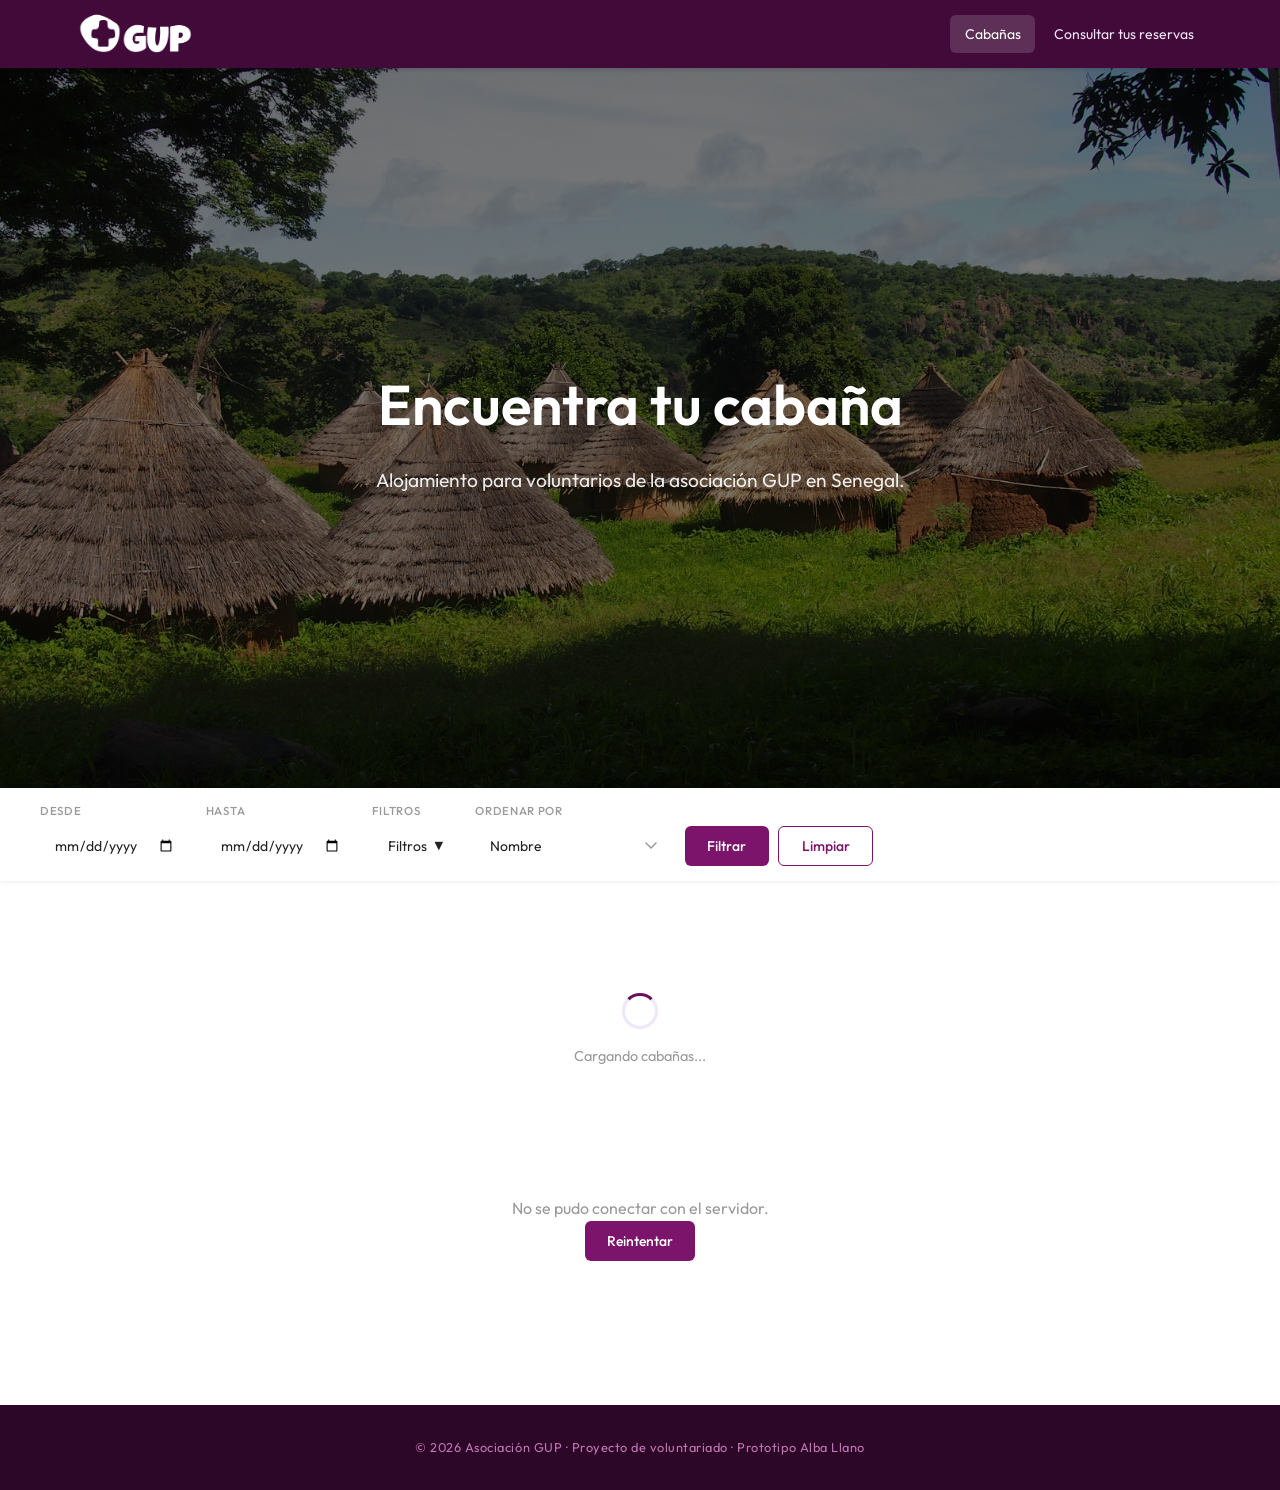
<file: frontend/index.html>
<!DOCTYPE html>
<html lang="es">
<head>
    <meta charset="UTF-8">
    <meta name="viewport" content="width=device-width, initial-scale=1.0">
    <title>GUP</title>
    <link rel="icon" type="image/jpeg" href="recursos/gup_logo.jpg">
    <link rel="preconnect" href="https://fonts.googleapis.com">
    <link rel="preconnect" href="https://fonts.gstatic.com" crossorigin>
    <link href="https://fonts.googleapis.com/css2?family=Outfit:wght@300;400;500;600&display=swap" rel="stylesheet">
    <link rel="stylesheet" href="css/styles.css">
</head>
<body>

    <!--Cabecera-->
    <header class="cabecera">
        <div class="cabecera_contenedor">
            <a href="index.html" class="cabecera_logo">
                <img src="recursos/gup_logo.png" alt="Logo GUP" class="cabecera_logo_img">
            </a>
            <nav class="cabecera_nav">
                <a href="index.html" class="cabecera_nav_enlace cabecera_nav_activo">Cabañas</a>
              <!--  <a href="login.html" class="cabecera_nav_enlace">Iniciar sesión</a>-->
                <a href="reservas.html" class="cabecera_nav_enlace">Consultar tus reservas</a>
            </nav>
            <button class="cabecera_menu" id="btn_menu_movil" aria-label="Abrir menú" aria-expanded="false">
                <span></span><span></span><span></span>
            </button>
        </div>
    </header>

    <!--Menu movil desplegable-->
    <div class="menu_movil" id="menu_movil" hidden>
        <nav class="menu_movil_nav">
            <a href="index.html" class="menu_movil_enlace menu_movil_activo">Cabañas</a>
            <a href="login.html" class="menu_movil_enlace">Iniciar sesión</a>
            <a href="reservas.html" class="menu_movil_enlace">Consultar tus reservas</a>
        </nav>
    </div>

    <!--Portada-->
    <section class="portada">
        <div class="portada_contenido">
            <h1 class="portada_titulo">Encuentra tu cabaña</h1>
            <p class="portada_descripcion">Alojamiento para voluntarios de la asociación GUP en Senegal.</p>
        </div>
    </section>

    <!--Filtros-->
    <section class="filtros">
        <div class="filtros_contenedor">

            <div class="filtros_barra" id="filtros_barra">

                <!--inicio-->
                <div class="filtros_grupo">
                    <label class="filtros_etiqueta" for="filtro_fecha_inicio">Desde</label>
                    <input class="filtros_entrada" type="date" id="filtro_fecha_inicio">
                </div>
                <!--fin-->
                <div class="filtros_grupo">
                    <label class="filtros_etiqueta" for="filtro_fecha_fin">Hasta</label>
                    <input class="filtros_entrada" type="date" id="filtro_fecha_fin">
                </div>

                <!--Desplegable adicionales-->
                <div class="filtros_grupo filtros_desplegable_contenedor">
                    <span class="filtros_etiqueta">Filtros</span>
                    <button class="filtros_desplegable_boton" id="btn_mas_filtros" aria-expanded="false">
                    Filtros <span class="filtros_desplegable_flecha">▼</span>
                    </button>
                    <div class="filtros_desplegable_panel" id="panel_mas_filtros" hidden>

                        <div class="filtros_grupo">
                            <label class="filtros_etiqueta" for="filtro_capacidad">Personas (mín.)</label>
                            <input class="filtros_entrada" type="number" id="filtro_capacidad" min="1" max="4" placeholder="Cualquiera">
                        </div>

                        <div class="filtros_grupo">
                            <label class="filtros_etiqueta" for="filtro_cama">Tipo de cama</label>
                            <select class="filtros_selector" id="filtro_cama">
                                <option value="">Cualquiera</option>
                                <option value="individual">Individual</option>
                                <option value="doble">Doble</option>
                                <option value="litera">Litera</option>
                            </select>
                        </div>

                        <div class="filtros_grupo">
                            <label class="filtros_etiqueta" for="filtro_ventilacion">Ventilación</label>
                            <select class="filtros_selector" id="filtro_ventilacion">
                                <option value="">Cualquiera</option>
                                <option value="natural">Natural</option>
                                <option value="ventilador">Ventilador</option>
                                <option value="aire_acondicionado">Aire acondicionado</option>
                            </select>
                        </div>

                        <div class="filtros_grupo">
                            <span class="filtros_etiqueta">Enchufes</span>
                            <div class="filtros_radio_grupo">
                                <label class="filtros_radio_opcion">
                                    <input type="radio" name="filtro_enchufes" value="" checked> Cualquiera
                                </label>
                                <label class="filtros_radio_opcion">
                                    <input type="radio" name="filtro_enchufes" value="si"> Sí
                                </label>
                                <label class="filtros_radio_opcion">
                                    <input type="radio" name="filtro_enchufes" value="no"> No
                                </label>
                            </div>
                        </div>

                        <button class="filtros_boton filtros_boton_cerrar" id="btn_cerrar_filtros">Guardar y cerrar</button>

                    </div>
                </div>

                <div class="filtros_grupo">
                    <label class="filtros_etiqueta" for="filtro_orden">Ordenar por</label>
                    <select class="filtros_selector" id="filtro_orden">
                        <option value="nombre">Nombre</option>
                        <option value="precio_asc">Precio: menor a mayor</option>
                        <option value="precio_desc">Precio: mayor a menor</option>
                        <option value="capacidad">Capacidad</option>
                    </select>
                </div>

                <div class="filtros_acciones">
                    <button class="filtros_boton" id="boton_filtrar">Filtrar</button>
                    <button class="filtros_boton filtros_boton_secundario" id="boton_limpiar">Limpiar</button>
                </div>

            </div>

            <!--Toggle menu movil-->
            <button class="filtros_toggle" id="btn_toggle_filtros" aria-expanded="false">
                <span>☰</span>
                <span>Filtros</span>
                <span class="filtros_toggle_flecha">▼</span>
            </button>

            <!--Panel movil-->
            <div class="filtros_panel_movil" id="panel_filtros_movil" hidden>

                <div class="filtros_grupo">
                    <label class="filtros_etiqueta" for="filtro_fecha_inicio_movil">Desde</label>
                    <input class="filtros_entrada" type="date" id="filtro_fecha_inicio_movil">
                </div>

                <div class="filtros_grupo">
                    <label class="filtros_etiqueta" for="filtro_fecha_fin_movil">Hasta</label>
                    <input class="filtros_entrada" type="date" id="filtro_fecha_fin_movil">
                </div>

                <div class="filtros_grupo">
                    <label class="filtros_etiqueta" for="filtro_capacidad_movil">Personas (mín.)</label>
                    <input class="filtros_entrada" type="number" id="filtro_capacidad_movil" min="1" max="4" placeholder="Cualquiera">
                </div>

                <div class="filtros_grupo">
                    <label class="filtros_etiqueta" for="filtro_cama_movil">Tipo de cama</label>
                    <select class="filtros_selector" id="filtro_cama_movil">
                        <option value="">Cualquiera</option>
                        <option value="individual">Individual</option>
                        <option value="doble">Doble</option>
                        <option value="litera">Litera</option>
                    </select>
                </div>

                <div class="filtros_grupo">
                    <label class="filtros_etiqueta" for="filtro_ventilacion_movil">Ventilación</label>
                    <select class="filtros_selector" id="filtro_ventilacion_movil">
                        <option value="">Cualquiera</option>
                        <option value="natural">Natural</option>
                        <option value="ventilador">Ventilador</option>
                        <option value="aire_acondicionado">Aire acondicionado</option>
                    </select>
                </div>

                <div class="filtros_grupo">
                    <span class="filtros_etiqueta">Enchufes</span>
                    <div class="filtros_radio_grupo">
                        <label class="filtros_radio_opcion">
                            <input type="radio" name="filtro_enchufes_movil" value="" checked> Cualquiera
                        </label>
                        <label class="filtros_radio_opcion">
                            <input type="radio" name="filtro_enchufes_movil" value="si"> Sí
                        </label>
                        <label class="filtros_radio_opcion">
                            <input type="radio" name="filtro_enchufes_movil" value="no"> No
                        </label>
                    </div>
                </div>

                <div class="filtros_grupo">
                    <label class="filtros_etiqueta" for="filtro_orden_movil">Ordenar por</label>
                    <select class="filtros_selector" id="filtro_orden_movil">
                        <option value="nombre">Nombre</option>
                        <option value="precio_asc">Precio: menor a mayor</option>
                        <option value="precio_desc">Precio: mayor a menor</option>
                        <option value="capacidad">Capacidad</option>
                    </select>
                </div>

                <div class="filtros_acciones">
                    <button class="filtros_boton" id="boton_filtrar_movil">Filtrar</button>
                    <button class="filtros_boton filtros_boton_secundario" id="boton_limpiar_movil">Limpiar</button>
                </div>

            </div>

        </div>
    </section>

    <!--Principal-->
    <main class="principal">
        <div class="principal_contenedor">

            <div class="estado_carga" id="estado_carga">
                <div class="girador" aria-label="Cargando cabañas..."></div>
                <p>Cargando cabañas...</p>
            </div>

            <div class="estado_error" id="estado_error" hidden>
                <p class="estado_error_texto">No se pudo conectar con el servidor.</p>
                <button class="filtros_boton" id="boton_reintentar">Reintentar</button>
            </div>

            <div class="estado_vacio" id="estado_vacio" hidden>
                <p>No se encontraron cabañas con los filtros seleccionados.</p>
            </div>

            <div class="cuadricula_cabanas" id="cuadricula_cabanas" hidden></div>

        </div>
    </main>

    <!--Plantilla tarjeta-->
    <template id="plantilla_cabana">
        <article class="tarjeta_cabana">
            <div class="tarjeta_cabana_imagen_contenedor">
                <div class="tarjeta_cabana_imagen_placeholder" aria-hidden="true"></div>
                <span class="tarjeta_cabana_estado"></span>
            </div>
            <div class="tarjeta_cabana_cuerpo">
                <h2 class="tarjeta_cabana_nombre"></h2>
                <p class="tarjeta_cabana_descripcion"></p>
                <ul class="tarjeta_cabana_detalles">
                    <li class="tarjeta_cabana_detalle">
                        <span aria-hidden="true">👤</span>
                        <span class="tarjeta_cabana_capacidad"></span>
                    </li>
                    <li class="tarjeta_cabana_detalle">
                        <span aria-hidden="true">🛏</span>
                        <span class="tarjeta_cabana_cama"></span>
                    </li>
                    <li class="tarjeta_cabana_detalle">
                        <span aria-hidden="true">🚿</span>
                        <span class="tarjeta_cabana_banios"></span>
                    </li>
                </ul>
                <div class="tarjeta_cabana_pie">
                    <span class="tarjeta_cabana_precio"></span>
                    <a class="tarjeta_cabana_boton" href="#">Ver cabaña</a>
                </div>
            </div>
        </article>
    </template>

    <!--Footer-->
    <footer class="pie_pagina">
        <div class="pie_pagina_contenedor">
            <p class="pie_pagina_texto">© 2026 Asociación GUP · Proyecto de voluntariado · Prototipo Alba Llano</p>
        </div>
    </footer>

    <script src="js/api.js"></script>
    <script src="js/index.js"></script>

</body>
</html>
</file>
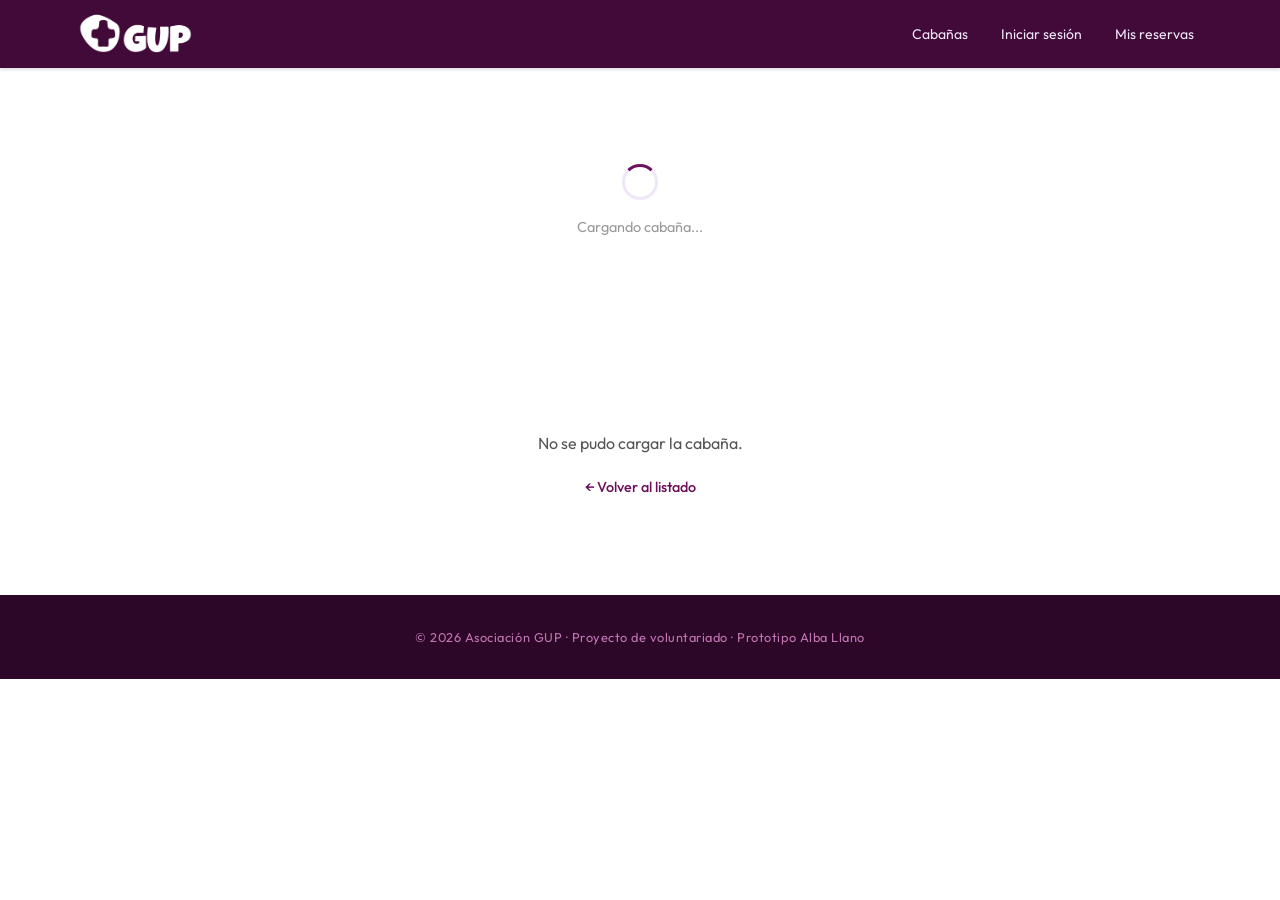
<file: frontend/cabania.html>
<!DOCTYPE html>
<html lang="es">
<head>
    <meta charset="UTF-8">
    <meta name="viewport" content="width=device-width, initial-scale=1.0">
    <title>GUP </title>
    <link rel="icon" type="image/jpeg" href="recursos/gup_logo.jpg">
    <link rel="preconnect" href="https://fonts.googleapis.com">
    <link rel="preconnect" href="https://fonts.gstatic.com" crossorigin>
    <link href="https://fonts.googleapis.com/css2?family=Outfit:wght@300;400;500;600&display=swap" rel="stylesheet">
    <link rel="stylesheet" href="css/styles.css">
</head>
<body>

    <!--Cabecera-->
    <header class="cabecera">
        <div class="cabecera_contenedor">
            <a href="index.html" class="cabecera_logo">
                <img src="recursos/gup_logo.png" alt="Logo GUP" class="cabecera_logo_img">
            </a>
            <nav class="cabecera_nav">
                <a href="index.html" class="cabecera_nav_enlace">Cabañas</a>
                <a href="login.html" class="cabecera_nav_enlace">Iniciar sesión</a>
                <a href="reservas.html" class="cabecera_nav_enlace">Mis reservas</a>
            </nav>
            <button class="cabecera_menu" id="btn_menu_movil" aria-label="Abrir menú" aria-expanded="false">
                <span></span><span></span><span></span>
            </button>
        </div>
    </header>

    <!--Menu movil-->
    <div class="menu_movil" id="menu_movil" hidden>
        <nav class="menu_movil_nav">
            <a href="index.html" class="menu_movil_enlace">Cabañas</a>
            <a href="login.html" class="menu_movil_enlace">Iniciar sesión</a>
            <a href="reservas.html" class="menu_movil_enlace">Consultar tus reservas</a>
        </nav>
    </div>

    <!--Cargando-->
    <div class="pagina_carga" id="pagina_carga">
        <div class="girador"></div>
        <p>Cargando cabaña...</p>
    </div>

    <!--Error-->
    <div class="pagina_error" id="pagina_error" hidden>
        <p class="pagina_error_texto">No se pudo cargar la cabaña.</p>
        <a href="index.html" class="pagina_error_enlace">← Volver al listado</a>
    </div>

    <!--Detalle-->
    <main class="detalle" id="detalle_cabana" hidden>

        <!--Migas-->
        <nav class="migas" aria-label="Ruta de navegación">
            <div class="migas_contenedor">
                <a href="index.html" class="migas_enlace">Cabañas</a>
                <span class="migas_sep" aria-hidden="true">›</span>
                <span class="migas_actual" id="miga_nombre"></span>
            </div>
        </nav>

        <!--Galeria-->
        <section class="galeria">
            <div class="galeria_contenedor">
                <div class="galeria_principal" id="foto_principal">
                    <div class="galeria_placeholder" aria-hidden="true"></div>
                </div>
                <div class="galeria_miniaturas" id="galeria_miniaturas"></div>
            </div>
        </section>

        <!--Cuerpo: info + reserva-->
        <div class="detalle_cuerpo">

            <!--Info-->
            <div class="detalle_info">

                <div class="detalle_cabecera">
                    <div class="detalle_cabecera_textos">
                        <h1 class="detalle_nombre" id="detalle_nombre"></h1>
                        <span class="detalle_estado" id="detalle_estado"></span>
                    </div>
                    <p class="detalle_precio" id="detalle_precio"></p>
                </div>

                <!--Descripcion-->
                <div class="detalle_seccion">
                    <h2 class="detalle_seccion_titulo">Descripción</h2>
                    <p class="detalle_descripcion" id="detalle_descripcion"></p>
                </div>

                <!--Caracteristicas-->
                <div class="detalle_seccion">
                    <h2 class="detalle_seccion_titulo">Características</h2>
                    <ul class="detalle_caracteristicas">
                        <li class="detalle_caracteristica">
                            <span aria-hidden="true">👤</span>
                            <div>
                                <span class="detalle_car_nombre">Capacidad</span>
                                <span class="detalle_car_valor" id="car_capacidad"></span>
                            </div>
                        </li>
                        <li class="detalle_caracteristica">
                            <span aria-hidden="true">🛏</span>
                            <div>
                                <span class="detalle_car_nombre">Tipo de cama</span>
                                <span class="detalle_car_valor" id="car_cama"></span>
                            </div>
                        </li>
                        <li class="detalle_caracteristica">
                            <span aria-hidden="true">🚿</span>
                            <div>
                                <span class="detalle_car_nombre">Baños</span>
                                <span class="detalle_car_valor" id="car_banios"></span>
                            </div>
                        </li>
                        <li class="detalle_caracteristica">
                            <span aria-hidden="true">🔌</span>
                            <div>
                                <span class="detalle_car_nombre">Enchufes</span>
                                <span class="detalle_car_valor" id="car_enchufes"></span>
                            </div>
                        </li>
                        <li class="detalle_caracteristica">
                            <span aria-hidden="true">💨</span>
                            <div>
                                <span class="detalle_car_nombre">Ventilación</span>
                                <span class="detalle_car_valor" id="car_ventilacion"></span>
                            </div>
                        </li>
                    </ul>
                </div>

            </div>

            <!--Panel reserva-->
            <aside class="panel_reserva" id="panel_reserva">
                <div class="panel_reserva_caja">

                    <div class="panel_reserva_precio_cabecera">
                        <span class="panel_reserva_precio" id="panel_precio"></span>
                        <span class="panel_reserva_precio_nota">por noche</span>
                    </div>

                    <div class="panel_reserva_no_disponible" id="panel_no_disponible" hidden>
                        <p>Esta cabaña no está disponible actualmente.</p>
                    </div>

                    <div class="panel_reserva_form" id="panel_form">

                        <div class="panel_reserva_fechas">
                            <div class="campo">
                                <label class="campo_etiqueta" for="fecha_entrada">Entrada</label>
                                <input class="campo_entrada" type="date" id="fecha_entrada">
                            </div>
                            <div class="campo">
                                <label class="campo_etiqueta" for="fecha_salida">Salida</label>
                                <input class="campo_entrada" type="date" id="fecha_salida">
                            </div>
                        </div>

                        <div class="campo">
                            <label class="campo_etiqueta" for="num_personas">Número de personas</label>
                            <input class="campo_entrada" type="number" id="num_personas" min="1" placeholder="1">
                            <span class="campo_error" id="error_personas"></span>
                        </div>

                        <div class="panel_reserva_resumen" id="panel_resumen" hidden>
                            <div class="panel_resumen_fila">
                                <span id="resumen_noches_texto"></span>
                                <span id="resumen_subtotal"></span>
                            </div>
                            <div class="panel_resumen_total">
                                <span>Total</span>
                                <span id="resumen_total"></span>
                            </div>
                        </div>

                        <button class="panel_reserva_boton" id="boton_reservar">Reservar ahora</button>

                        <p class="panel_reserva_nota">
                            Necesitas <a href="login.html" class="auth_enlace">iniciar sesión</a> para reservar.
                        </p>

                    </div>
                </div>
            </aside>

        </div>

    </main>

    <!--Pie-->
    <footer class="pie_pagina">
        <div class="pie_pagina_contenedor">
            <p class="pie_pagina_texto">© 2026 Asociación GUP · Proyecto de voluntariado · Prototipo Alba Llano</p>
        </div>
    </footer>

    <script src="js/api.js"></script>
    <script src="js/cabania.js"></script>

</body>
</html>
</file>
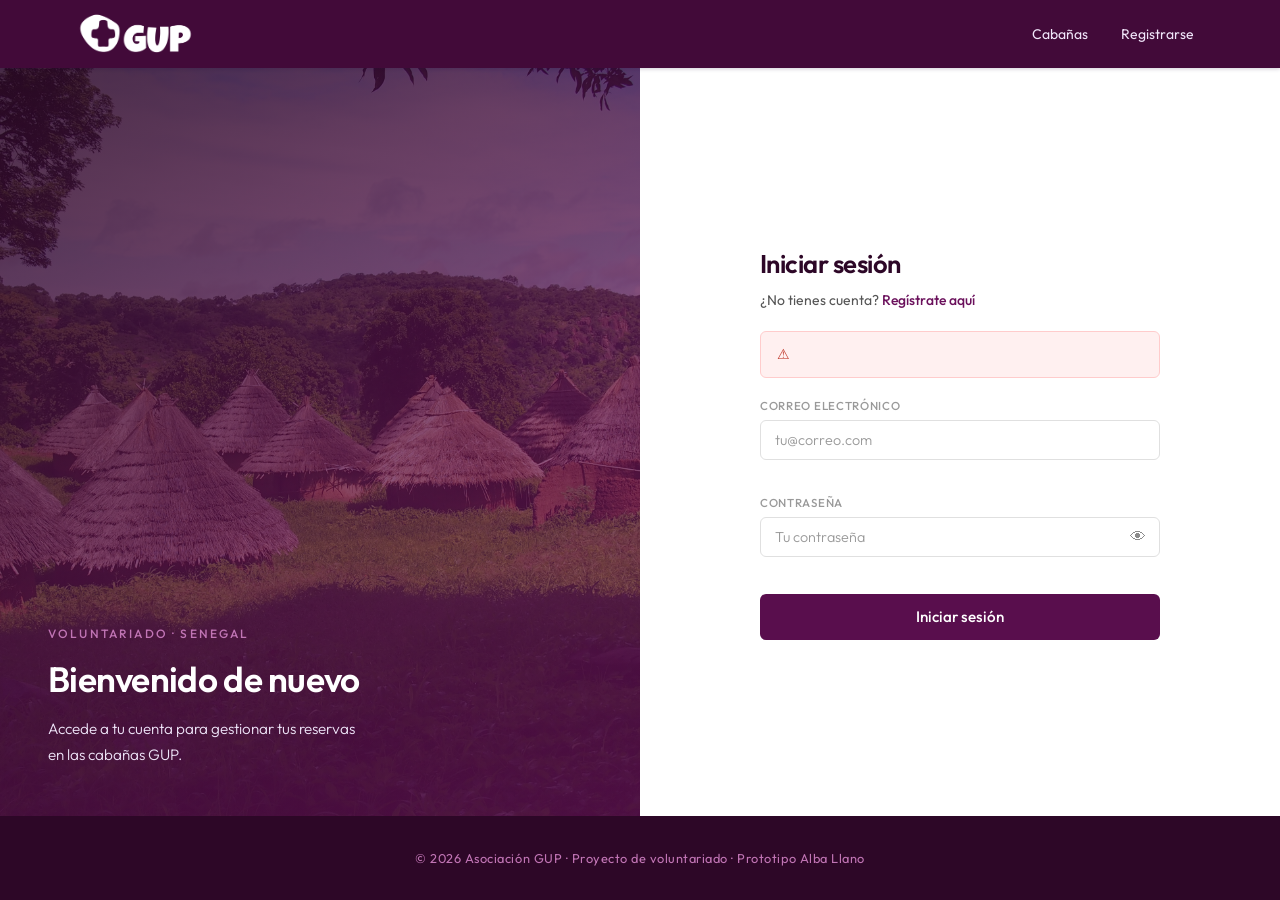
<file: frontend/login.html>
<!DOCTYPE html>
<html lang="es">
<head>
    <meta charset="UTF-8">
    <meta name="viewport" content="width=device-width, initial-scale=1.0">
    <title>GUP — Iniciar sesión</title>
    <link rel="icon" type="image/jpeg" href="recursos/gup_logo.jpg">
    <link rel="preconnect" href="https://fonts.googleapis.com">
    <link rel="preconnect" href="https://fonts.gstatic.com" crossorigin>
    <link href="https://fonts.googleapis.com/css2?family=Outfit:wght@300;400;500;600&display=swap" rel="stylesheet">
    <link rel="stylesheet" href="css/styles.css">
</head>
<body class="pagina_auth">

    <!--Cabecera-->
    <header class="cabecera">
        <div class="cabecera_contenedor">
            <a href="index.html" class="cabecera_logo">
                <img src="recursos/gup_logo.png" alt="Logo GUP" class="cabecera_logo_img">
            </a>
            <nav class="cabecera_nav">
                <a href="index.html" class="cabecera_nav_enlace">Cabañas</a>
                <a href="registro.html" class="cabecera_nav_enlace">Registrarse</a>
                <!--no pongo enlace a mis reservas aqui porque no tendria sentido sin estar logeado, lo mismo registro-->
            </nav>
            <button class="cabecera_menu" id="btn_menu_movil" aria-label="Abrir menú" aria-expanded="false">
                <span></span><span></span><span></span>
            </button>
        </div>
    </header>

    <!--Menu movil-->
    <div class="menu_movil" id="menu_movil" hidden>
        <nav class="menu_movil_nav">
            <a href="index.html" class="menu_movil_enlace">Cabañas</a>
            <a href="registro.html" class="menu_movil_enlace">Registrarse</a>
        </nav>
    </div>

    <!--Login-->
    <main class="auth_contenedor">

        <!--Panel imagen-->
        <div class="auth_panel auth_panel_imagen" aria-hidden="true">
            <div class="auth_panel_overlay"></div>
            <div class="auth_panel_contenido">
                <p class="auth_panel_eyebrow">Voluntariado · Senegal</p>
                <h2 class="auth_panel_titulo">Bienvenido de nuevo</h2>
                <p class="auth_panel_descripcion">Accede a tu cuenta para gestionar tus reservas en las cabañas GUP.</p>
            </div>
        </div>

        <!--Formulario-->
        <div class="auth_formulario_contenedor">
            <div class="auth_caja">

                <div class="auth_caja_cabecera">
                    <h1 class="auth_caja_titulo">Iniciar sesión</h1>
                    <p class="auth_caja_subtitulo">
                        ¿No tienes cuenta? <a href="registro.html" class="auth_enlace">Regístrate aquí</a>
                    </p>
                </div>

                <div class="auth_alerta auth_alerta_error" id="alerta_error" hidden>
                    <span aria-hidden="true">⚠</span>
                    <span id="alerta_error_texto"></span>
                </div>

                <form class="auth_form" id="formulario_login" novalidate>

                    <div class="campo" id="campo_email">
                        <label class="campo_etiqueta" for="email">Correo electrónico</label>
                        <input class="campo_entrada" type="email" id="email" name="email"
                            placeholder="tu@correo.com" autocomplete="email" required>
                        <span class="campo_error" id="error_email"></span>
                    </div>

                    <div class="campo" id="campo_contrasenia">
                        <label class="campo_etiqueta" for="contrasenia">Contraseña</label>
                        <div class="campo_entrada_contenedor">
                            <input class="campo_entrada" type="password" id="contrasenia" name="contrasenia"
                                placeholder="Tu contraseña" autocomplete="current-password" required>
                            <button type="button" class="campo_ver" id="btn_ver_contrasenia" aria-label="Mostrar contraseña">👁</button>
                        </div>
                        <span class="campo_error" id="error_contrasenia"></span>
                    </div>

                    <button type="submit" class="auth_boton_submit" id="boton_login">
                        <span class="auth_boton_texto">Iniciar sesión</span>
                        <span class="auth_boton_cargando" hidden>
                            <span class="girador_pequeno"></span> Entrando...
                        </span>
                    </button>

                </form>

            </div>
        </div>

    </main>

    <!--Pie-->
    <footer class="pie_pagina">
        <div class="pie_pagina_contenedor">
            <p class="pie_pagina_texto">© 2026 Asociación GUP · Proyecto de voluntariado · Prototipo Alba Llano</p>
        </div>
    </footer>

    <script src="js/api.js"></script>
    <script src="js/login.js"></script>

</body>
</html>
</file>
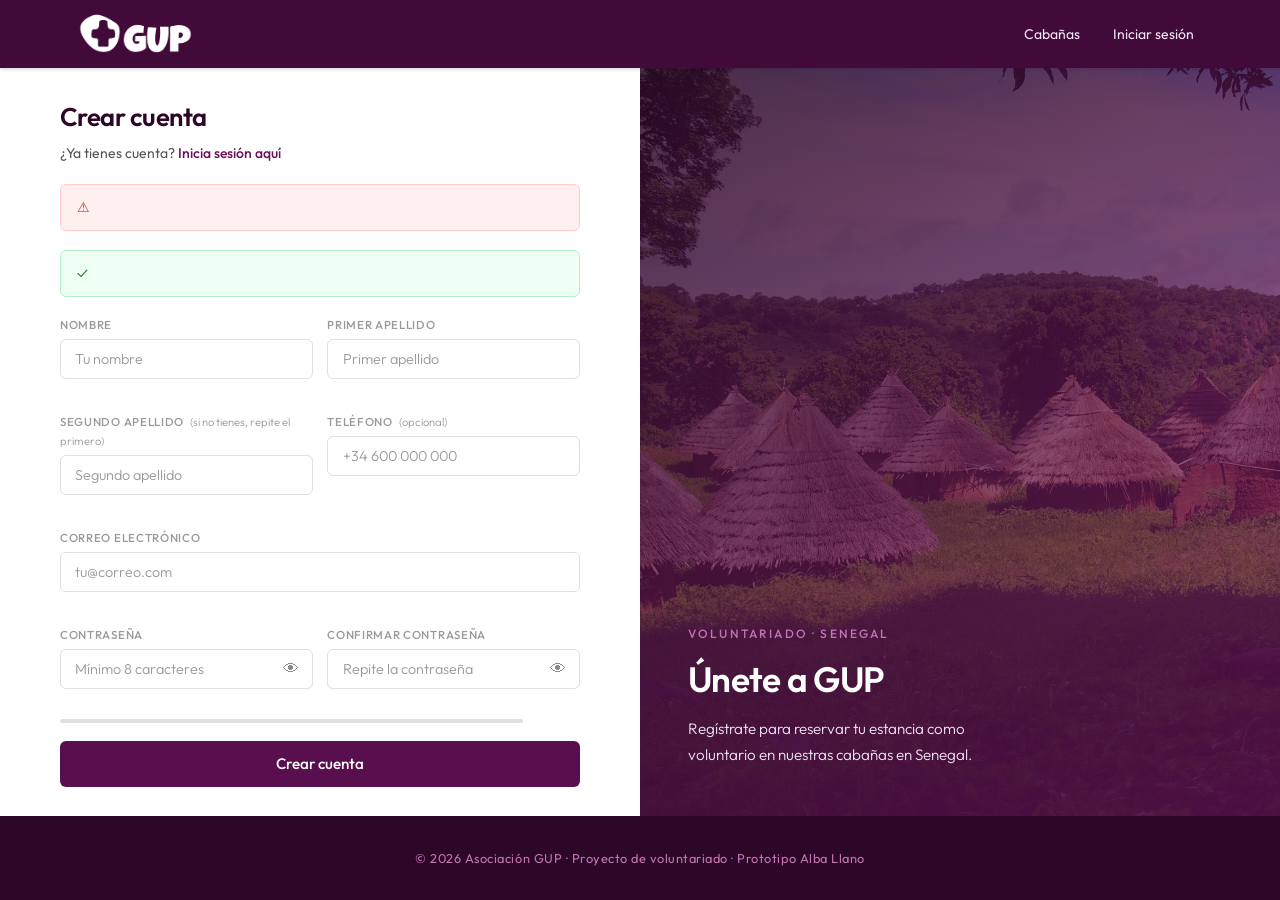
<file: frontend/registro.html>
<!DOCTYPE html>
<html lang="es">
<head>
    <meta charset="UTF-8">
    <meta name="viewport" content="width=device-width, initial-scale=1.0">
    <title>GUP — Registrarse</title>
    <link rel="icon" type="image/jpeg" href="recursos/gup_logo.jpg">
    <link rel="preconnect" href="https://fonts.googleapis.com">
    <link rel="preconnect" href="https://fonts.gstatic.com" crossorigin>
    <link href="https://fonts.googleapis.com/css2?family=Outfit:wght@300;400;500;600&display=swap" rel="stylesheet">
    <link rel="stylesheet" href="css/styles.css">
</head>
<body class="pagina_auth">

    <!--Cabecera-->
    <header class="cabecera">
        <div class="cabecera_contenedor">
            <a href="index.html" class="cabecera_logo">
                <img src="recursos/gup_logo.png" alt="Logo GUP" class="cabecera_logo_img">
            </a>
            <nav class="cabecera_nav">
                <a href="index.html" class="cabecera_nav_enlace">Cabañas</a>
                <a href="login.html" class="cabecera_nav_enlace">Iniciar sesión</a>
            </nav>
            <button class="cabecera_menu" id="btn_menu_movil" aria-label="Abrir menú" aria-expanded="false">
                <span></span><span></span><span></span>
            </button>
        </div>
    </header>

    <!--Menu movil-->
    <div class="menu_movil" id="menu_movil" hidden>
        <nav class="menu_movil_nav">
            <a href="index.html" class="menu_movil_enlace">Cabañas</a>
            <a href="login.html" class="menu_movil_enlace">Iniciar sesión</a>
        </nav>
    </div>

    <!--Registro-->
    <main class="auth_contenedor auth_contenedor_invertido">

        <!--Formulario-->
        <div class="auth_formulario_contenedor">
            <div class="auth_caja auth_caja_registro">

                <div class="auth_caja_cabecera">
                    <h1 class="auth_caja_titulo">Crear cuenta</h1>
                    <p class="auth_caja_subtitulo">
                        ¿Ya tienes cuenta? <a href="login.html" class="auth_enlace">Inicia sesión aquí</a>
                    </p>
                </div>

                <div class="auth_alerta auth_alerta_error" id="alerta_error" hidden>
                    <span aria-hidden="true">⚠</span>
                    <span id="alerta_error_texto"></span>
                </div>

                <div class="auth_alerta auth_alerta_exito" id="alerta_exito" hidden>
                    <span aria-hidden="true">✓</span>
                    <span id="alerta_exito_texto"></span>
                </div>

                <form class="auth_form" id="formulario_registro" novalidate>

                    <div class="auth_form_fila">
                        <div class="campo" id="campo_nombre">
                            <label class="campo_etiqueta" for="nombre">Nombre</label>
                            <input class="campo_entrada" type="text" id="nombre" name="nombre"
                                placeholder="Tu nombre" autocomplete="given-name" required>
                            <span class="campo_error" id="error_nombre"></span>
                        </div>
                        <div class="campo" id="campo_apellido1">
                            <label class="campo_etiqueta" for="apellido1">Primer apellido</label>
                            <input class="campo_entrada" type="text" id="apellido1" name="apellido1"
                                placeholder="Primer apellido" autocomplete="family-name" required>
                            <span class="campo_error" id="error_apellido1"></span>
                        </div>
                    </div>

                    <div class="auth_form_fila">
                        <div class="campo" id="campo_apellido2">
                            <label class="campo_etiqueta" for="apellido2">
                                Segundo apellido <span class="campo_etiqueta_nota">(si no tienes, repite el primero)</span>
                            </label>
                            <input class="campo_entrada" type="text" id="apellido2" name="apellido2"
                                placeholder="Segundo apellido" autocomplete="additional-name" required>
                            <span class="campo_error" id="error_apellido2"></span>
                        </div>
                        <div class="campo" id="campo_tel">
                            <label class="campo_etiqueta" for="tel">
                                Teléfono <span class="campo_etiqueta_nota">(opcional)</span>
                            </label>
                            <input class="campo_entrada" type="tel" id="tel" name="tel"
                                placeholder="+34 600 000 000" autocomplete="tel">
                            <span class="campo_error" id="error_tel"></span>
                        </div>
                    </div>

                    <div class="campo" id="campo_email">
                        <label class="campo_etiqueta" for="email">Correo electrónico</label>
                        <input class="campo_entrada" type="email" id="email" name="email"
                            placeholder="tu@correo.com" autocomplete="email" required>
                        <span class="campo_error" id="error_email"></span>
                    </div>

                    <div class="auth_form_fila">
                        <div class="campo" id="campo_contrasenia">
                            <label class="campo_etiqueta" for="contrasenia">Contraseña</label>
                            <div class="campo_entrada_contenedor">
                                <input class="campo_entrada" type="password" id="contrasenia" name="contrasenia"
                                    placeholder="Mínimo 8 caracteres" autocomplete="new-password" required>
                                <button type="button" class="campo_ver" id="btn_ver_contrasenia" aria-label="Mostrar contraseña">👁</button>
                            </div>
                            <span class="campo_error" id="error_contrasenia"></span>
                        </div>
                        <div class="campo" id="campo_confirmar">
                            <label class="campo_etiqueta" for="confirmar_contrasenia">Confirmar contraseña</label>
                            <div class="campo_entrada_contenedor">
                                <input class="campo_entrada" type="password" id="confirmar_contrasenia"
                                    placeholder="Repite la contraseña" autocomplete="new-password" required>
                                <button type="button" class="campo_ver" id="btn_ver_confirmar" aria-label="Mostrar contraseña">👁</button>
                            </div>
                            <span class="campo_error" id="error_confirmar"></span>
                        </div>
                    </div>

                    <div class="seguridad_contrasenia" id="seguridad_contrasenia" hidden>
                        <div class="seguridad_barra">
                            <div class="seguridad_relleno" id="seguridad_relleno"></div>
                        </div>
                        <span class="seguridad_texto" id="seguridad_texto"></span>
                    </div>

                    <button type="submit" class="auth_boton_submit" id="boton_registro">
                        <span class="auth_boton_texto">Crear cuenta</span>
                        <span class="auth_boton_cargando" hidden>
                            <span class="girador_pequeno"></span> Creando cuenta...
                        </span>
                    </button>

                </form>

            </div>
        </div>

        <!--Panel imagen-->
        <div class="auth_panel auth_panel_imagen" aria-hidden="true">
            <div class="auth_panel_overlay"></div>
            <div class="auth_panel_contenido">
                <p class="auth_panel_eyebrow">Voluntariado · Senegal</p>
                <h2 class="auth_panel_titulo">Únete a GUP</h2>
                <p class="auth_panel_descripcion">Regístrate para reservar tu estancia como voluntario en nuestras cabañas en Senegal.</p>
            </div>
        </div>

    </main>

    <!--Pie-->
    <footer class="pie_pagina">
        <div class="pie_pagina_contenedor">
            <p class="pie_pagina_texto">© 2026 Asociación GUP · Proyecto de voluntariado · Prototipo Alba Llano</p>
        </div>
    </footer>

    <script src="js/api.js"></script>
    <script src="js/registro.js"></script>

</body>
</html>
</file>
<file: frontend/css/styles.css>
/*por el tamaño creo que este irá bien pero no se si es mas óptimo usar diferentes css o tener que cargar el grande */

/*Variables*/
:root {
    --morado_900: #2d0727;
    --morado_800: #420a39;
    --morado_700: #590e4d;
    --morado_600: #6b115c;
    --morado_500: #7c146b;
    --morado_400: #9e3d8f;
    --morado_300: #c175b5;
    --morado_100: #f0e6fa;
    --blanco: #fff;
    --blanco_oscuro: #e0e0e0;
    --gris_400: #999;
    --gris_600: #555;
    --gris_800: #222;
    --fuente: 'Outfit', system-ui, sans-serif;
    --radio: 6px;
    --radio_md: 12px;
    --sombra: 0 4px 20px rgba(30, 10, 60, 0.12);
    --trans: 0.25s ease;
    --max: 1200px;
}

/*Reset*/
*,
*::before,
*::after {
    box-sizing: border-box;
    margin: 0;
    padding: 0;
}

html {
    scroll-behavior: smooth;
    font-size: 16px;
}

body {
    font-family: var(--fuente);
    color: var(--gris_800);
    background: var(--blanco);
    line-height: 1.6;
}

img {
    display: block;
    max-width: 100%;
}

a {
    text-decoration: none;
    color: inherit;
}

ul {
    list-style: none;
}

button {
    cursor: pointer;
    border: none;
    background: none;
    font: inherit;
}

/*Cabecera*/
.cabecera {
    position: sticky;
    top: 0;
    z-index: 100;
    background: var(--morado_800);
    box-shadow: 0 1px 4px rgba(30, 10, 60, 0.2);
}

.cabecera_contenedor {
    max-width: var(--max);
    margin: 0 auto;
    padding: 0 2rem;
    height: 68px;
    display: flex;
    align-items: center;
    justify-content: space-between;
    gap: 2rem;
}

.cabecera_logo_img {
    height: 3rem;
    width: auto;
}

.cabecera_nav {
    display: flex;
    gap: 0.25rem;
}

.cabecera_nav_enlace {
    padding: 0.5rem 0.9rem;
    font-size: 0.875rem;
    color: var(--morado_100);
    border-radius: var(--radio);
    transition: var(--trans);
}

.cabecera_nav_enlace:hover,
.cabecera_nav_activo {
    color: var(--blanco);
    background: rgba(255, 255, 255, 0.15);
}

.cabecera_menu {
    display: none;
    flex-direction: column;
    gap: 5px;
    padding: 4px;
}

.cabecera_menu span {
    display: block;
    width: 22px;
    height: 2px;
    background: var(--blanco);
    border-radius: 2px;
    transition: var(--trans);
}

/*Menu movil*/
.menu_movil {
    position: sticky;
    top: 68px;
    z-index: 99;
    background: var(--morado_900);
    border-bottom: 1px solid rgba(255, 255, 255, 0.1);
    box-shadow: var(--sombra);
    animation: bajar 0.2s ease;
}

.menu_movil[hidden] {
    display: none;
}

.menu_movil_nav {
    display: flex;
    flex-direction: column;
}

.menu_movil_enlace {
    padding: 1rem 2rem;
    font-size: 0.95rem;
    color: var(--morado_100);
    border-bottom: 1px solid rgba(255, 255, 255, 0.07);
    transition: background var(--trans), color var(--trans);
}

.menu_movil_enlace:hover,
.menu_movil_activo {
    background: rgba(255, 255, 255, 0.08);
    color: var(--blanco);
}

/*Portada*/
.portada {
    display: flex;
    justify-content: center;
    align-items: center;
    text-align: center;
    min-height: 80vh;
    padding: 20px;
    background: linear-gradient(rgba(0, 0, 0, 0.5), rgba(0, 0, 0, 0.5)), url('../recursos/aldea.jpg');
    background-size: cover;
    background-position: center;
    background-attachment: fixed;
    color: var(--blanco);
}

.portada_contenido {
    max-width: 800px;
}

.portada_titulo {
    font-size: clamp(2rem, 5vw, 3.5rem);
    margin-bottom: 1rem;
    font-weight: 600;
}

.portada_descripcion {
    font-size: 1.2rem;
    opacity: 0.9;
}

/*Filtros base*/
.filtros {
    background: var(--blanco);
    border-bottom: 1px solid var(--gris_200);
    padding: 0.9rem 2rem;
    position: sticky;
    top: 68px;
    z-index: 90;
    box-shadow: 0 1px 4px rgba(30, 10, 60, .08);
}

.filtros_contenedor {
    max-width: var(--max);
    margin: 0 auto;
}

.filtros_grupo {
    display: flex;
    flex-direction: column;
    gap: 0.35rem;
}

.filtros_etiqueta {
    font-size: 0.72rem;
    font-weight: 500;
    letter-spacing: 0.06em;
    text-transform: uppercase;
    color: var(--gris_400);
}

.filtros_selector,
.filtros_entrada {
    height: 40px;
    padding: 0 0.9rem;
    border: 1px solid var(--gris_200);
    border-radius: var(--radio);
    font: inherit;
    font-size: 0.875rem;
    color: var(--gris_800);
    background: var(--blanco);
    outline: none;
    transition: var(--trans);
}

.filtros_selector {
    appearance: none;
    background-image: url("data:image/svg+xml,%3Csvg xmlns='http://www.w3.org/2000/svg' width='12' height='8' fill='none'%3E%3Cpath d='M1 1l5 5 5-5' stroke='%23999' stroke-width='1.5' stroke-linecap='round'/%3E%3C/svg%3E");
    background-repeat: no-repeat;
    background-position: right 12px center;
    padding-right: 2.2rem;
}

.filtros_selector:focus,
.filtros_entrada:focus {
    border-color: var(--morado_400);
    box-shadow: 0 0 0 3px rgba(124, 63, 191, .12);
}

/*Radio enchufes*/
.filtros_radio_grupo {
    display: flex;
    gap: 0.75rem;
    align-items: center;
    height: 40px;
    flex-wrap: wrap;
}

.filtros_radio_opcion {
    display: flex;
    align-items: center;
    gap: 0.35rem;
    font-size: 0.875rem;
    color: var(--gris_800);
    cursor: pointer;
}

.filtros_radio_opcion input[type="radio"] {
    accent-color: var(--morado_600);
    width: 15px;
    height: 15px;
    cursor: pointer;
}

/*Botones filtros*/
.filtros_boton {
    height: 40px;
    padding: 0 1.4rem;
    font-size: 0.875rem;
    font-weight: 500;
    color: var(--blanco);
    background: var(--morado_500);
    border-radius: var(--radio);
    transition: var(--trans);
    white-space: nowrap;
}

.filtros_boton:hover {
    background: var(--morado_700);
    transform: translateY(-1px);
}

.filtros_boton_secundario {
    color: var(--morado_500);
    background: transparent;
    border: 1px solid var(--morado_500);
}

.filtros_boton_secundario:hover {
    background: var(--morado_100);
    transform: translateY(-1px);
}

.filtros_boton_cerrar {
    background: transparent;
    color: var(--gris_600);
    border: 1px solid var(--gris_200);
    align-self: flex-start;
    font-size: 0.8rem;
}

.filtros_boton_cerrar:hover {
    background: var(--gris_100);
    transform: none;
}

.filtros_acciones {
    display: flex;
    gap: 0.6rem;
    align-self: flex-end;
}

/*Escritorio: barra horizontal*/
.filtros_barra {
    display: flex;
    align-items: flex-end;
    gap: 1rem;
    flex-wrap: nowrap;
}

/*Desplegable escritorio*/
.filtros_desplegable_contenedor {
    position: relative;
}

.filtros_desplegable_boton {
    height: 40px;
    padding: 0 1rem;
    border: 1px solid var(--gris_200);
    border-radius: var(--radio);
    font: inherit;
    font-size: 0.875rem;
    color: var(--gris_800);
    background: var(--blanco);
    display: flex;
    align-items: center;
    gap: 0.5rem;
    white-space: nowrap;
    transition: var(--trans);
}

.filtros_desplegable_boton:hover,
.filtros_desplegable_boton[aria-expanded="true"] {
    border-color: var(--morado_400);
    box-shadow: 0 0 0 3px rgba(124, 63, 191, .12);
}

.filtros_desplegable_flecha {
    font-size: 0.7rem;
    transition: transform var(--trans);
}

.filtros_desplegable_boton[aria-expanded="true"] .filtros_desplegable_flecha {
    transform: rotate(180deg);
}

.filtros_desplegable_panel {
    position: absolute;
    top: calc(100% + 8px);
    left: 0;
    z-index: 200;
    background: var(--blanco);
    border: 1px solid var(--gris_200);
    border-radius: var(--radio_md);
    box-shadow: var(--sombra);
    padding: 1.2rem;
    min-width: 320px;
    display: flex;
    flex-direction: column;
    gap: 1rem;
    animation: bajar 0.2s ease;
}

.filtros_desplegable_panel[hidden] {
    display: none;
}

/*Toggle movil*/
.filtros_toggle {
    display: none;
    width: 100%;
    align-items: center;
    justify-content: space-between;
    padding: 0.6rem 1rem;
    background: var(--morado_500);
    color: var(--blanco);
    border-radius: var(--radio);
    font-size: 0.9rem;
    font-weight: 500;
    transition: var(--trans);
}

.filtros_toggle:hover {
    background: var(--morado_700);
}

.filtros_toggle_flecha {
    transition: transform var(--trans);
}

.filtros_toggle[aria-expanded="true"] .filtros_toggle_flecha {
    transform: rotate(180deg);
}

/*Panel movil*/
.filtros_panel_movil {
    padding: 1rem 0 0;
    display: flex;
    flex-direction: column;
    gap: 0.9rem;
    animation: bajar 0.25s ease;
}

.filtros_panel_movil[hidden] {
    display: none;
}

@keyframes bajar {
    from {
        opacity: 0;
        transform: translateY(-8px);
    }

    to {
        opacity: 1;
        transform: translateY(0);
    }
}

/*Principal*/
.principal {
    padding: 3rem 2rem 5rem;
    min-height: 50vh;
}

.principal_contenedor {
    max-width: var(--max);
    margin: 0 auto;
}

.estado_carga,
.estado_error,
.estado_vacio {
    text-align: center;
    padding: 4rem 0;
}

.estado_carga {
    display: flex;
    flex-direction: column;
    align-items: center;
    gap: 1rem;
    color: var(--gris_400);
    font-size: 0.9rem;
}

.girador {
    width: 36px;
    height: 36px;
    border: 3px solid var(--morado_100);
    border-top-color: var(--morado_600);
    border-radius: 50%;
    animation: girar 0.8s linear infinite;
}

@keyframes girar {
    to {
        transform: rotate(360deg);
    }
}

.estado_error_texto,
.estado_vacio p {
    color: var(--gris_400);
}

/*Cuadricula*/
.cuadricula_cabanas {
    display: grid;
    grid-template-columns: repeat(auto-fill, minmax(320px, 1fr));
    gap: 2rem;
}

/*Tarjeta*/
.tarjeta_cabana {
    background: var(--blanco);
    border-radius: var(--radio_md);
    border: 1px solid var(--gris_100);
    overflow: hidden;
    box-shadow: 0 1px 4px rgba(30, 10, 60, .08);
    transition: var(--trans);
    display: flex;
    flex-direction: column;
}

.tarjeta_cabana:hover {
    transform: translateY(-4px);
    box-shadow: var(--sombra);
}

.tarjeta_cabana_imagen_contenedor {
    position: relative;
    height: 200px;
    overflow: hidden;
    background: var(--morado_100);
}

.tarjeta_cabana_imagen_placeholder {
    width: 100%;
    height: 100%;
    background: linear-gradient(135deg, var(--morado_100), #d4b0f0);
}

.tarjeta_cabana_imagen_contenedor img {
    width: 100%;
    height: 100%;
    object-fit: cover;
    transition: transform 0.4s ease;
}

.tarjeta_cabana:hover .tarjeta_cabana_imagen_contenedor img {
    transform: scale(1.04);
}

.tarjeta_cabana_estado {
    position: absolute;
    top: 12px;
    left: 12px;
    padding: 0.25rem 0.7rem;
    border-radius: 99px;
    font-size: 0.72rem;
    font-weight: 500;
    text-transform: capitalize;
    background: rgba(255, 255, 255, 0.92);
}

.tarjeta_cabana_estado_disponible {
    color: #2e7d32;
}

.tarjeta_cabana_estado_mantenimiento {
    color: #e65100;
}

.tarjeta_cabana_estado_inactiva {
    color: var(--gris_400);
}

.tarjeta_cabana_cuerpo {
    padding: 1.4rem;
    display: flex;
    flex-direction: column;
    gap: 0.75rem;
    flex: 1;
}

.tarjeta_cabana_nombre {
    font-size: 1.2rem;
    font-weight: 600;
    color: var(--morado_900);
    line-height: 1.2;
}

.tarjeta_cabana_descripcion {
    font-size: 0.875rem;
    color: var(--gris_600);
    line-height: 1.6;
    display: -webkit-box;
    -webkit-line-clamp: 2;
    -webkit-box-orient: vertical;
    overflow: hidden;
}

.tarjeta_cabana_detalles {
    display: flex;
    gap: 1rem;
    flex-wrap: wrap;
}

.tarjeta_cabana_detalle {
    display: flex;
    align-items: center;
    gap: 0.35rem;
    font-size: 0.8rem;
    color: var(--gris_600);
}

.tarjeta_cabana_pie {
    display: flex;
    align-items: center;
    justify-content: space-between;
    margin-top: auto;
    padding-top: 0.75rem;
    border-top: 1px solid var(--gris_100);
}

.tarjeta_cabana_precio {
    font-size: 1.15rem;
    font-weight: 600;
    color: var(--morado_700);
}

.tarjeta_cabana_boton {
    padding: 0.45rem 1.1rem;
    font-size: 0.8rem;
    font-weight: 500;
    color: var(--morado_700);
    border: 1px solid var(--morado_300);
    border-radius: var(--radio);
    transition: var(--trans);
}

.tarjeta_cabana_boton:hover {
    background: var(--morado_700);
    color: var(--blanco);
    border-color: var(--morado_700);
    transform: translateY(-1px);
}

/*Pie*/
.pie_pagina {
    background: var(--morado_900);
    padding: 2rem;
}

.pie_pagina_contenedor {
    max-width: var(--max);
    margin: 0 auto;
    text-align: center;
}

.pie_pagina_texto {
    font-size: 0.8rem;
    color: var(--morado_300);
    letter-spacing: 0.04em;
}

/*Auth base*/
.pagina_auth {
    display: flex;
    flex-direction: column;
    min-height: 100vh;
}

.auth_contenedor {
    display: grid;
    grid-template-columns: 1fr 1fr;
    flex: 1;
    height: calc(100vh - 68px - 52px);
    overflow: hidden;
}

.auth_contenedor_invertido .auth_formulario_contenedor { order: 1; }
.auth_contenedor_invertido .auth_panel { order: 2; }

/*Panel imagen*/
.auth_panel {
    position: relative;
    overflow: hidden;
}

.auth_panel_imagen {
    background: url('../recursos/aldea.jpg') center/cover no-repeat;
}

.auth_panel_overlay {
    position: absolute;
    inset: 0;
    background: linear-gradient(150deg, rgba(45,7,39,0.82) 0%, rgba(89,14,77,0.7) 55%, rgba(124,20,107,0.6) 100%);
    z-index: 1;
}

.auth_panel_contenido {
    position: relative;
    z-index: 2;
    padding: 3rem;
    display: flex;
    flex-direction: column;
    justify-content: flex-end;
    height: 100%;
    max-width: 420px;
}

.auth_panel_eyebrow {
    font-size: 0.75rem;
    font-weight: 500;
    letter-spacing: 0.18em;
    text-transform: uppercase;
    color: var(--morado_300);
    margin-bottom: 1rem;
}

.auth_panel_titulo {
    font-size: 2.2rem;
    font-weight: 600;
    color: var(--blanco);
    line-height: 1.15;
    margin-bottom: 1rem;
    letter-spacing: -0.02em;
}

.auth_panel_descripcion {
    font-size: 0.95rem;
    font-weight: 300;
    color: var(--morado_100);
    line-height: 1.7;
}

/*Formulario contenedor*/
.auth_formulario_contenedor {
    display: flex;
    align-items: center;
    justify-content: center;
    padding: 1.5rem 2rem;
    background: var(--blanco);
    overflow-y: auto;
}

.auth_caja {
    width: 100%;
    max-width: 400px;
    display: flex;
    flex-direction: column;
    gap: 1.2rem;
}

.auth_caja_registro { max-width: 520px; }

.auth_caja_cabecera {
    display: flex;
    flex-direction: column;
    gap: 0.3rem;
}

.auth_caja_titulo {
    font-size: 1.6rem;
    font-weight: 600;
    color: var(--morado_900);
    letter-spacing: -0.02em;
}

.auth_caja_subtitulo {
    font-size: 0.875rem;
    color: var(--gris_600);
}

.auth_enlace {
    color: var(--morado_600);
    font-weight: 500;
    transition: color var(--trans);
}

.auth_enlace:hover { color: var(--morado_400); }

/*Alertas*/
.auth_alerta {
    display: flex;
    align-items: center;
    gap: 0.6rem;
    padding: 0.7rem 1rem;
    border-radius: var(--radio);
    font-size: 0.875rem;
}

.auth_alerta_error { background: #fff0f0; border: 1px solid #ffcccc; color: #c0392b; }
.auth_alerta_exito { background: #f0fff4; border: 1px solid #b2f0c8; color: #1e7e34; }

/*Form*/
.auth_form {
    display: flex;
    flex-direction: column;
    gap: 0.9rem;
}

.auth_form_fila {
    display: grid;
    grid-template-columns: 1fr 1fr;
    gap: 0.9rem;
}

/*Campos*/
.campo {
    display: flex;
    flex-direction: column;
    gap: 0.3rem;
}

.campo_etiqueta {
    font-size: 0.72rem;
    font-weight: 500;
    letter-spacing: 0.06em;
    text-transform: uppercase;
    color: var(--gris_400);
}

.campo_etiqueta_nota {
    font-weight: 300;
    font-size: 0.7rem;
    color: var(--gris_400);
    text-transform: none;
    letter-spacing: 0;
    margin-left: 0.2rem;
}

.campo_entrada {
    height: 40px;
    padding: 0 0.9rem;
    border: 1.5px solid var(--blanco_oscuro);
    border-radius: var(--radio);
    font: inherit;
    font-size: 0.9rem;
    color: var(--gris_800);
    background: var(--blanco);
    outline: none;
    width: 100%;
    transition: var(--trans);
}

.campo_entrada:focus {
    border-color: var(--morado_400);
    box-shadow: 0 0 0 3px rgba(124, 63, 191, 0.12);
}

.campo_entrada::placeholder { color: var(--gris_400); font-weight: 300; }

.campo_error_activo .campo_entrada { border-color: #e74c3c; }
.campo_error_activo .campo_entrada:focus { box-shadow: 0 0 0 3px rgba(231,76,60,.12); }

.campo_error { font-size: 0.75rem; color: #e74c3c; min-height: 0.9rem; }

.campo_entrada_contenedor { position: relative; }
.campo_entrada_contenedor .campo_entrada { padding-right: 3rem; }

.campo_ver {
    position: absolute;
    right: 10px;
    top: 50%;
    transform: translateY(-50%);
    font-size: 1rem;
    opacity: 0.45;
    transition: opacity var(--trans);
    padding: 4px;
    border-radius: 4px;
}

.campo_ver:hover { opacity: 1; }

/*Seguridad*/
.seguridad_contrasenia {
    display: flex;
    align-items: center;
    gap: 0.8rem;
    margin-top: -0.2rem;
}

.seguridad_barra {
    flex: 1;
    height: 4px;
    background: var(--blanco_oscuro);
    border-radius: 99px;
    overflow: hidden;
}

.seguridad_relleno {
    height: 100%;
    border-radius: 99px;
    transition: width 0.3s ease, background-color 0.3s ease;
    width: 0%;
}

.seguridad_relleno_debil  { width: 33%; background: #e74c3c; }
.seguridad_relleno_media  { width: 66%; background: #f39c12; }
.seguridad_relleno_fuerte { width: 100%; background: #27ae60; }

.seguridad_texto { font-size: 0.72rem; font-weight: 500; white-space: nowrap; min-width: 44px; }
.seguridad_texto_debil  { color: #e74c3c; }
.seguridad_texto_media  { color: #f39c12; }
.seguridad_texto_fuerte { color: #27ae60; }

/*Boton submit*/
.auth_boton_submit {
    height: 46px;
    width: 100%;
    margin-top: 0.2rem;
    background: var(--morado_700);
    color: var(--blanco);
    font: inherit;
    font-size: 0.95rem;
    font-weight: 500;
    border-radius: var(--radio);
    display: flex;
    align-items: center;
    justify-content: center;
    gap: 0.5rem;
    transition: background var(--trans), transform var(--trans), opacity var(--trans);
}

.auth_boton_submit:hover:not(:disabled) {
    background: var(--morado_600);
    transform: translateY(-1px);
}

.auth_boton_submit:disabled { opacity: 0.7; cursor: not-allowed; }

.girador_pequeno {
    width: 15px;
    height: 15px;
    border: 2px solid rgba(255,255,255,0.35);
    border-top-color: var(--blanco);
    border-radius: 50%;
    animation: girar 0.7s linear infinite;
    display: inline-block;
}

/*Responsive auth*/
@media (max-width: 768px) {
    .auth_contenedor,
    .auth_contenedor_invertido {
        grid-template-columns: 1fr;
        height: auto;
        overflow: visible;
    }

    .auth_panel { display: none; }

    .auth_formulario_contenedor { padding: 2rem 1.5rem; align-items: flex-start; }
    .auth_caja, .auth_caja_registro { max-width: 100%; }
    .auth_form_fila { grid-template-columns: 1fr; }
}


/*Carga y error*/
.pagina_carga {
    display: flex;
    flex-direction: column;
    align-items: center;
    gap: 1rem;
    padding: 6rem 2rem;
    color: var(--gris_400);
    font-size: 0.9rem;
    text-align: center;
}

.pagina_error {
    display: flex;
    flex-direction: column;
    align-items: center;
    gap: 1.2rem;
    padding: 6rem 2rem;
    text-align: center;
}

.pagina_error_texto { color: var(--gris_600); }

.pagina_error_enlace {
    color: var(--morado_600);
    font-weight: 500;
    font-size: 0.9rem;
    transition: color var(--trans);
}

.pagina_error_enlace:hover { color: var(--morado_400); }

/*Migas*/
.migas {
    background: var(--gris_50);
    border-bottom: 1px solid var(--blanco_oscuro);
    padding: 0.8rem 2rem;
}

.migas_contenedor {
    max-width: var(--max);
    margin: 0 auto;
    display: flex;
    align-items: center;
    gap: 0.5rem;
    font-size: 0.85rem;
}

.migas_enlace { color: var(--morado_600); font-weight: 500; transition: color var(--trans); }
.migas_enlace:hover { color: var(--morado_400); }
.migas_sep { color: var(--gris_400); }
.migas_actual { color: var(--gris_600); }

/*Galeria*/
.galeria {
    background: var(--gris_50);
    padding: 1.5rem 2rem;
    border-bottom: 1px solid var(--blanco_oscuro);
}

.galeria_contenedor { max-width: var(--max); margin: 0 auto; }

.galeria_principal {
    width: 100%;
    height: 400px;
    border-radius: var(--radio_md);
    overflow: hidden;
    background: var(--morado_100);
}

.galeria_principal img { width: 100%; height: 100%; object-fit: cover; }

.galeria_placeholder {
    width: 100%;
    height: 100%;
    background: linear-gradient(135deg, var(--morado_100), #d4b0f0);
}

.galeria_miniaturas {
    display: flex;
    gap: 0.75rem;
    margin-top: 0.75rem;
    overflow-x: auto;
    padding-bottom: 0.25rem;
}

.galeria_miniatura {
    flex-shrink: 0;
    width: 85px;
    height: 62px;
    border-radius: var(--radio);
    overflow: hidden;
    border: 2px solid transparent;
    cursor: pointer;
    transition: var(--trans);
    background: var(--morado_100);
}

.galeria_miniatura img { width: 100%; height: 100%; object-fit: cover; }
.galeria_miniatura:hover { transform: scale(1.04); }
.galeria_miniatura_activa { border-color: var(--morado_600); }

/*Detalle cuerpo*/
.detalle { padding-bottom: 5rem; }

.detalle_cuerpo {
    max-width: var(--max);
    margin: 0 auto;
    padding: 2rem 2rem;
    display: grid;
    grid-template-columns: 1fr 360px;
    gap: 2.5rem;
    align-items: start;
}

.detalle_cabecera {
    display: flex;
    justify-content: space-between;
    align-items: flex-start;
    gap: 1rem;
    margin-bottom: 1.8rem;
    flex-wrap: wrap;
}

.detalle_cabecera_textos { display: flex; flex-direction: column; gap: 0.5rem; }

.detalle_nombre {
    font-size: 1.8rem;
    font-weight: 600;
    color: var(--morado_900);
    letter-spacing: -0.02em;
    line-height: 1.2;
}

.detalle_estado {
    display: inline-block;
    padding: 0.2rem 0.7rem;
    border-radius: 99px;
    font-size: 0.75rem;
    font-weight: 500;
    width: fit-content;
}

.detalle_estado_disponible    { background: #e8f5e9; color: #2e7d32; }
.detalle_estado_mantenimiento { background: #fff3e0; color: #e65100; }
.detalle_estado_inactiva      { background: var(--gris_100); color: var(--gris_400); }

.detalle_precio { font-size: 1.5rem; font-weight: 600; color: var(--morado_700); }

.detalle_seccion {
    margin-bottom: 2rem;
    padding-bottom: 2rem;
    border-bottom: 1px solid var(--blanco_oscuro);
}

.detalle_seccion:last-child { border-bottom: none; margin-bottom: 0; padding-bottom: 0; }

.detalle_seccion_titulo { font-size: 1rem; font-weight: 600; color: var(--gris_800); margin-bottom: 0.8rem; }

.detalle_descripcion { font-size: 0.95rem; color: var(--gris_600); line-height: 1.8; }

.detalle_caracteristicas {
    display: grid;
    grid-template-columns: 1fr 1fr;
    gap: 0.75rem;
}

.detalle_caracteristica {
    display: flex;
    align-items: center;
    gap: 0.75rem;
    padding: 0.9rem;
    background: var(--gris_50);
    border-radius: var(--radio);
    border: 1px solid var(--blanco_oscuro);
}

.detalle_car_nombre {
    display: block;
    font-size: 0.7rem;
    font-weight: 500;
    text-transform: uppercase;
    letter-spacing: 0.05em;
    color: var(--gris_400);
}

.detalle_car_valor {
    display: block;
    font-size: 0.875rem;
    font-weight: 500;
    color: var(--gris_800);
    text-transform: capitalize;
}

/*Panel reserva*/
.panel_reserva {
    position: sticky;
    top: calc(68px + 1.5rem);
}

.panel_reserva_caja {
    background: var(--blanco);
    border: 1px solid var(--blanco_oscuro);
    border-radius: var(--radio_md);
    padding: 1.5rem;
    box-shadow: var(--sombra);
    display: flex;
    flex-direction: column;
    gap: 1.2rem;
}

.panel_reserva_precio_cabecera { display: flex; align-items: baseline; gap: 0.4rem; }
.panel_reserva_precio { font-size: 1.5rem; font-weight: 600; color: var(--morado_700); }
.panel_reserva_precio_nota { font-size: 0.85rem; color: var(--gris_400); }

.panel_reserva_no_disponible {
    background: var(--gris_50);
    border: 1px solid var(--blanco_oscuro);
    border-radius: var(--radio);
    padding: 1rem;
    text-align: center;
    font-size: 0.875rem;
    color: var(--gris_600);
}

.panel_reserva_form { display: flex; flex-direction: column; gap: 0.9rem; }

.panel_reserva_fechas {
    display: grid;
    grid-template-columns: 1fr 1fr;
    gap: 0.75rem;
}

.panel_reserva_resumen {
    background: var(--morado_100);
    border: 1px solid var(--morado_300);
    border-radius: var(--radio);
    padding: 0.9rem;
    display: flex;
    flex-direction: column;
    gap: 0.4rem;
}

.panel_resumen_fila {
    display: flex;
    justify-content: space-between;
    font-size: 0.875rem;
    color: var(--gris_600);
}

.panel_resumen_total {
    display: flex;
    justify-content: space-between;
    font-size: 0.95rem;
    font-weight: 600;
    color: var(--morado_800);
    padding-top: 0.4rem;
    border-top: 1px solid var(--morado_300);
    margin-top: 0.2rem;
}

.panel_reserva_boton {
    height: 46px;
    width: 100%;
    background: var(--morado_700);
    color: var(--blanco);
    font: inherit;
    font-size: 0.95rem;
    font-weight: 500;
    border-radius: var(--radio);
    transition: background var(--trans), transform var(--trans);
}

.panel_reserva_boton:hover { background: var(--morado_600); transform: translateY(-1px); }
.panel_reserva_boton:disabled { opacity: 0.5; cursor: not-allowed; transform: none; }

.panel_reserva_nota {
    font-size: 0.75rem;
    color: var(--gris_400);
    text-align: center;
}

/*Responsive cabania*/
@media (max-width: 900px) {
    .detalle_cuerpo { grid-template-columns: 1fr; }
    .panel_reserva { position: static; order: -1; }
    .detalle_caracteristicas { grid-template-columns: 1fr 1fr; }
}

@media (max-width: 600px) {
    .galeria_principal { height: 220px; }
    .galeria { padding: 1rem; }
    .detalle_cuerpo { padding: 1.5rem 1rem; }
    .detalle_nombre { font-size: 1.4rem; }
    .detalle_caracteristicas { grid-template-columns: 1fr; }
    .panel_reserva_fechas { grid-template-columns: 1fr; }
}
/*Escritorio*/
@media (min-width: 769px) {
    .cabecera_nav {
        display: flex;
    }

    .cabecera_menu {
        display: none;
    }

    .menu_movil {
        display: none !important;
    }

    .filtros_toggle {
        display: none;
    }

    .filtros_panel_movil {
        display: none !important;
    }

    .filtros_barra {
        display: flex;
    }
}

/*Movil*/
@media (max-width: 768px) {
    .cabecera_nav {
        display: none;
    }

    .cabecera_menu {
        display: flex;
    }

    .filtros {
        top: 68px;
        padding: 0.8rem 1.5rem;
    }

    .filtros_barra {
        display: none;
    }

    .filtros_toggle {
        display: flex;
    }

    .cuadricula_cabanas {
        grid-template-columns: 1fr;
        gap: 1.25rem;
    }

    .principal {
        padding: 2rem 1.5rem 4rem;
    }

    .portada {
        background-attachment: scroll;
    }
}

*Sin sesion*/
.reservas_sin_sesion {
    display: flex;
    align-items: center;
    justify-content: center;
    min-height: calc(100vh - 68px - 52px);
    padding: 2rem;
}
 
.reservas_sin_sesion_caja {
    text-align: center;
    max-width: 380px;
    display: flex;
    flex-direction: column;
    align-items: center;
    gap: 1rem;
}
 
.reservas_sin_sesion_icono { font-size: 3rem; }
 
.reservas_sin_sesion_titulo {
    font-size: 1.4rem;
    font-weight: 600;
    color: var(--morado_900);
}
 
.reservas_sin_sesion_texto { font-size: 0.95rem; color: var(--gris_600); }
 
.reservas_boton_acceder {
    display: inline-block;
    margin-top: 0.5rem;
    padding: 0.6rem 1.6rem;
    background: var(--morado_700);
    color: var(--blanco);
    border-radius: var(--radio);
    font-size: 0.9rem;
    font-weight: 500;
    transition: background var(--trans), transform var(--trans);
}
 
.reservas_boton_acceder:hover {
    background: var(--morado_600);
    transform: translateY(-1px);
}
 
/*Cabecera de la pagina*/
.reservas_cabecera {
    background: var(--morado_800);
    padding: 1.8rem 2rem;
}
 
.reservas_cabecera_contenedor {
    max-width: var(--max);
    margin: 0 auto;
    display: flex;
    align-items: center;
    justify-content: space-between;
    gap: 1.5rem;
    flex-wrap: wrap;
}
 
.reservas_titulo {
    font-size: 1.6rem;
    font-weight: 600;
    color: var(--blanco);
    letter-spacing: -0.01em;
}
 
.reservas_subtitulo {
    font-size: 0.85rem;
    color: var(--morado_300);
    margin-top: 0.2rem;
}
 
.reservas_cabecera_acciones {
    display: flex;
    align-items: center;
    gap: 0.8rem;
    flex-wrap: wrap;
}
 
.reservas_filtro_estado {
    height: 36px;
    min-width: 150px;
    font-size: 0.85rem;
    background: rgba(255,255,255,0.1);
    border-color: rgba(255,255,255,0.2);
    color: var(--blanco);
}
 
.reservas_filtro_estado option { background: var(--morado_900); color: var(--blanco); }
 
.reservas_boton_cerrar_sesion {
    height: 36px;
    padding: 0 1rem;
    font: inherit;
    font-size: 0.85rem;
    font-weight: 500;
    color: var(--morado_300);
    border: 1px solid rgba(255,255,255,0.2);
    border-radius: var(--radio);
    background: transparent;
    cursor: pointer;
    transition: var(--trans);
}
 
.reservas_boton_cerrar_sesion:hover {
    color: var(--blanco);
    border-color: rgba(255,255,255,0.5);
    background: rgba(255,255,255,0.08);
}
 
/*Contenedor lista*/
.reservas_contenedor {
    max-width: var(--max);
    margin: 0 auto;
    padding: 2.5rem 2rem 5rem;
}
 
/*Lista de reservas*/
.reservas_lista {
    display: flex;
    flex-direction: column;
    gap: 1.2rem;
}
 
/*Tarjeta reserva*/
.reserva_tarjeta {
    background: var(--blanco);
    border: 1px solid var(--blanco_oscuro);
    border-radius: var(--radio_md);
    box-shadow: 0 1px 4px rgba(30,10,60,.06);
    transition: box-shadow var(--trans);
    overflow: hidden;
}
 
.reserva_tarjeta:hover { box-shadow: var(--sombra); }
 
.reserva_tarjeta_cabecera {
    display: flex;
    align-items: center;
    justify-content: space-between;
    padding: 1.2rem 1.4rem;
    border-bottom: 1px solid var(--blanco_oscuro);
    gap: 1rem;
    flex-wrap: wrap;
}
 
.reserva_tarjeta_cabecera_info {
    display: flex;
    align-items: center;
    gap: 0.8rem;
    flex-wrap: wrap;
}
 
.reserva_nombre_cabana {
    font-size: 1.05rem;
    font-weight: 600;
    color: var(--morado_900);
}
 
.reserva_estado_badge {
    padding: 0.2rem 0.65rem;
    border-radius: 99px;
    font-size: 0.72rem;
    font-weight: 500;
    text-transform: capitalize;
}
 
.reserva_precio_final {
    font-size: 1.1rem;
    font-weight: 600;
    color: var(--morado_700);
    white-space: nowrap;
}
 
.reserva_tarjeta_cuerpo {
    display: flex;
    gap: 2rem;
    padding: 1.1rem 1.4rem;
    flex-wrap: wrap;
}
 
.reserva_dato {
    display: flex;
    align-items: flex-start;
    gap: 0.6rem;
    min-width: 160px;
}
 
.reserva_dato_icono { font-size: 1rem; margin-top: 0.1rem; }
 
.reserva_dato_etiqueta {
    display: block;
    font-size: 0.68rem;
    font-weight: 500;
    text-transform: uppercase;
    letter-spacing: 0.05em;
    color: var(--gris_400);
    margin-bottom: 0.15rem;
}
 
.reserva_dato_valor {
    font-size: 0.875rem;
    color: var(--gris_800);
}
 
.reserva_tarjeta_pie {
    display: flex;
    align-items: center;
    gap: 0.8rem;
    padding: 0.9rem 1.4rem;
    border-top: 1px solid var(--blanco_oscuro);
    background: var(--gris_50);
}
 
.reserva_boton_ver_cabana {
    padding: 0.4rem 1rem;
    font-size: 0.8rem;
    font-weight: 500;
    color: var(--morado_700);
    border: 1px solid var(--morado_300);
    border-radius: var(--radio);
    transition: var(--trans);
}
 
.reserva_boton_ver_cabana:hover {
    background: var(--morado_700);
    color: var(--blanco);
    border-color: var(--morado_700);
}
 
.reserva_boton_cancelar {
    padding: 0.4rem 1rem;
    font: inherit;
    font-size: 0.8rem;
    font-weight: 500;
    color: #c0392b;
    border: 1px solid #f5c6cb;
    border-radius: var(--radio);
    background: transparent;
    cursor: pointer;
    transition: var(--trans);
}
 
.reserva_boton_cancelar:hover {
    background: #fff0f0;
    border-color: #e74c3c;
}
 
/*Responsive reservas*/
@media (max-width: 768px) {
    .reservas_cabecera { padding: 1.2rem 1.5rem; }
    .reservas_contenedor { padding: 1.5rem 1rem 4rem; }
    .reserva_tarjeta_cuerpo { flex-direction: column; gap: 0.9rem; }
    .reservas_cabecera_acciones { width: 100%; }
    .reservas_filtro_estado { flex: 1; }
}
</file>
